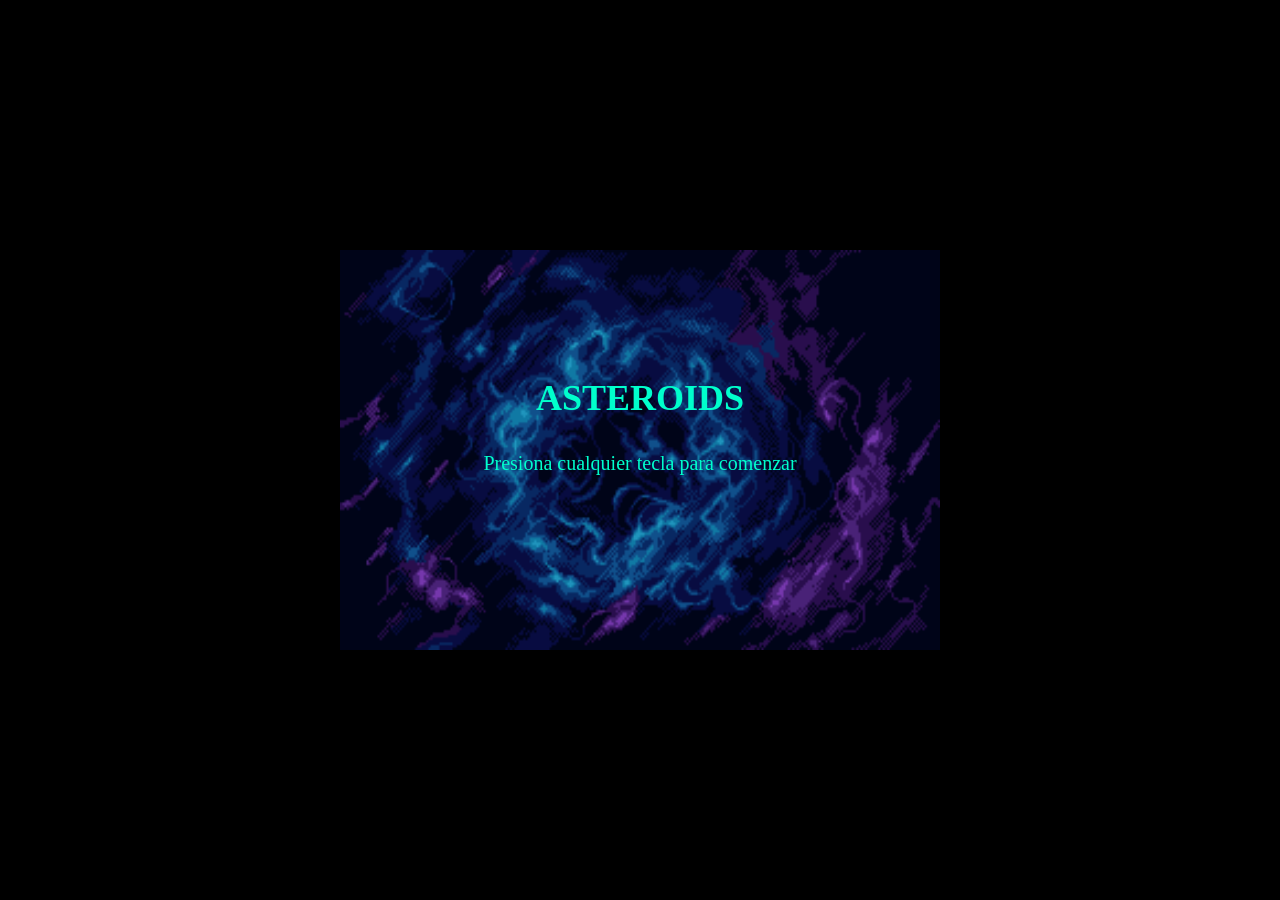
<file: index.html>
<!DOCTYPE html> 
<html lang="es">
<head>
  <meta charset="UTF-8" />
  <meta name="viewport" content="width=device-width, initial-scale=1.0" />
  <title>Asteroids</title>
  <link rel="stylesheet" href="Style.css" />
</head>
<body>
  <canvas id="Asteroids"></canvas>

  <script type="module" src="src/controllers/GameController.js"></script>
</body>
</html>
</file>
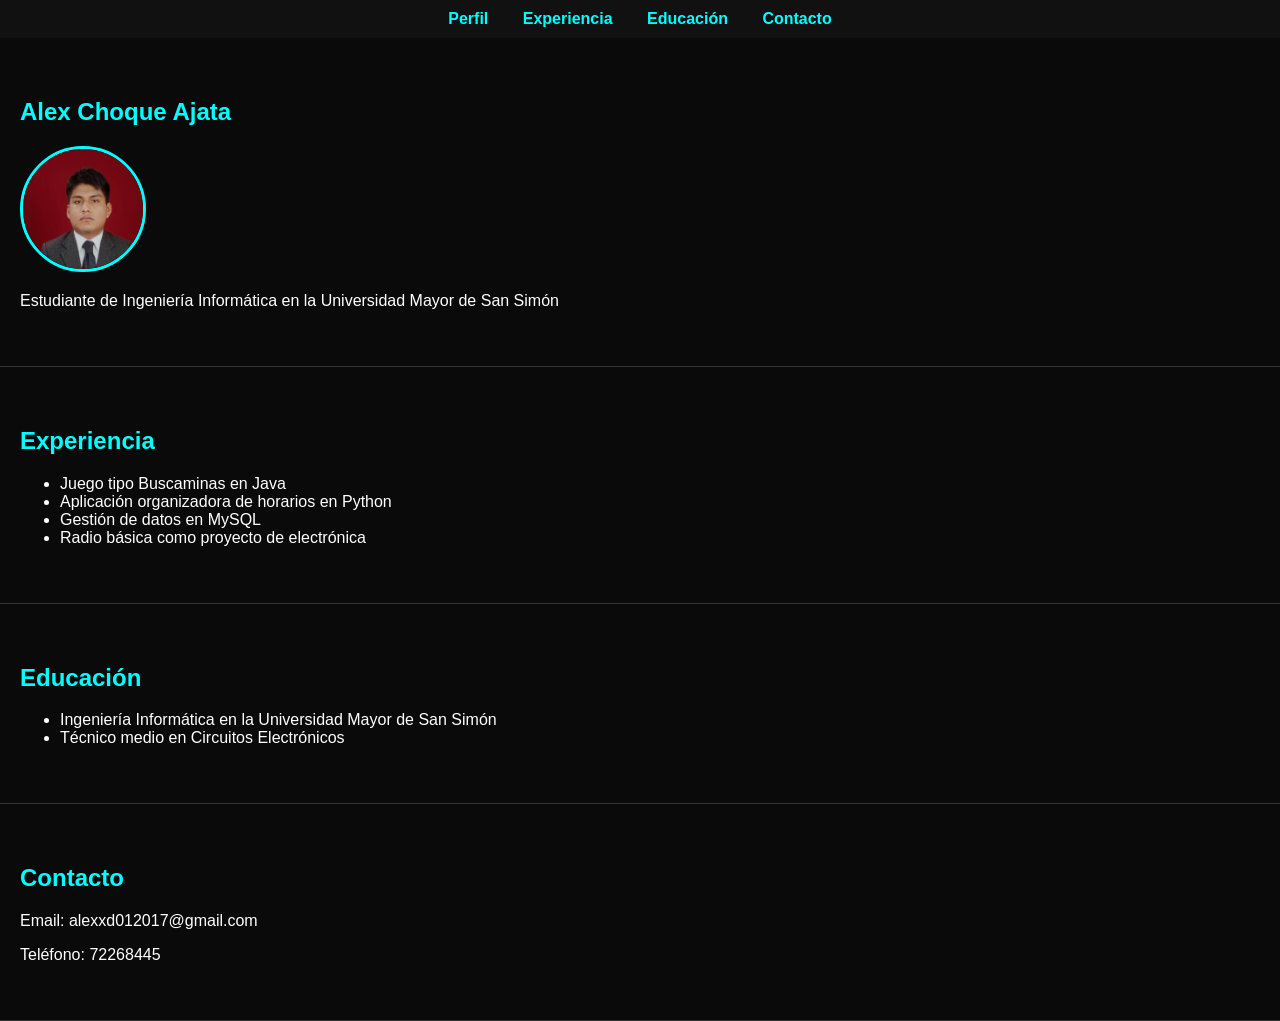
<file: docker-CV/cv1/index.html>
<!doctype html>
<html lang="es">
  <head>
    <meta charset="UTF-8" />
    <title>Mi curriculum vitae</title>
    <style>
      body {
        background-color: #0a0a0a;
        color: #fff;
        font-family: Arial, sans-serif;
        margin: 0;
        padding: 0;
      }

      nav {
        background-color: #111;
        text-align: center;
        padding: 10px;
      }

      nav a {
        color: #0ff;
        text-decoration: none;
        margin: 0 15px;
        font-weight: bold;
      }

      section {
        padding: 40px 20px;
        border-bottom: 1px solid #333;
      }

      h1, h2 {
        color: #0ff;
      }

      .perfil-foto {
        width: 120px;
        height: 120px;
        border-radius: 50%;
        border: 3px solid #0ff;
      }
    </style>
  </head>
  <body>
    <nav>
      <a href="#perfil">Perfil</a>
      <a href="#experiencia">Experiencia</a>
      <a href="#educacion">Educación</a>
      <a href="#contacto">Contacto</a>
    </nav>

    <section id="perfil">
      <h1>Alex Choque Ajata</h1>
      <img src="imagenes/foto.png" alt="Foto de Alex Choque Ajata" class="perfil-foto" />
      <p>Estudiante de Ingeniería Informática en la Universidad Mayor de San Simón</p>
    </section>

    <section id="experiencia">
      <h2>Experiencia</h2>
      <ul>
        <li>Juego tipo Buscaminas en Java</li>
        <li>Aplicación organizadora de horarios en Python</li>
        <li>Gestión de datos en MySQL</li>
        <li>Radio básica como proyecto de electrónica</li>
      </ul>
    </section>

    <section id="educacion">
      <h2>Educación</h2>
      <ul>
        <li>Ingeniería Informática en la Universidad Mayor de San Simón</li>
        <li>Técnico medio en Circuitos Electrónicos</li>
      </ul>
    </section>

    <section id="contacto">
      <h2>Contacto</h2>
      <p>Email: alexxd012017@gmail.com</p>
      <p>Teléfono: 72268445</p>
    </section>
  </body>
</html>
</file>
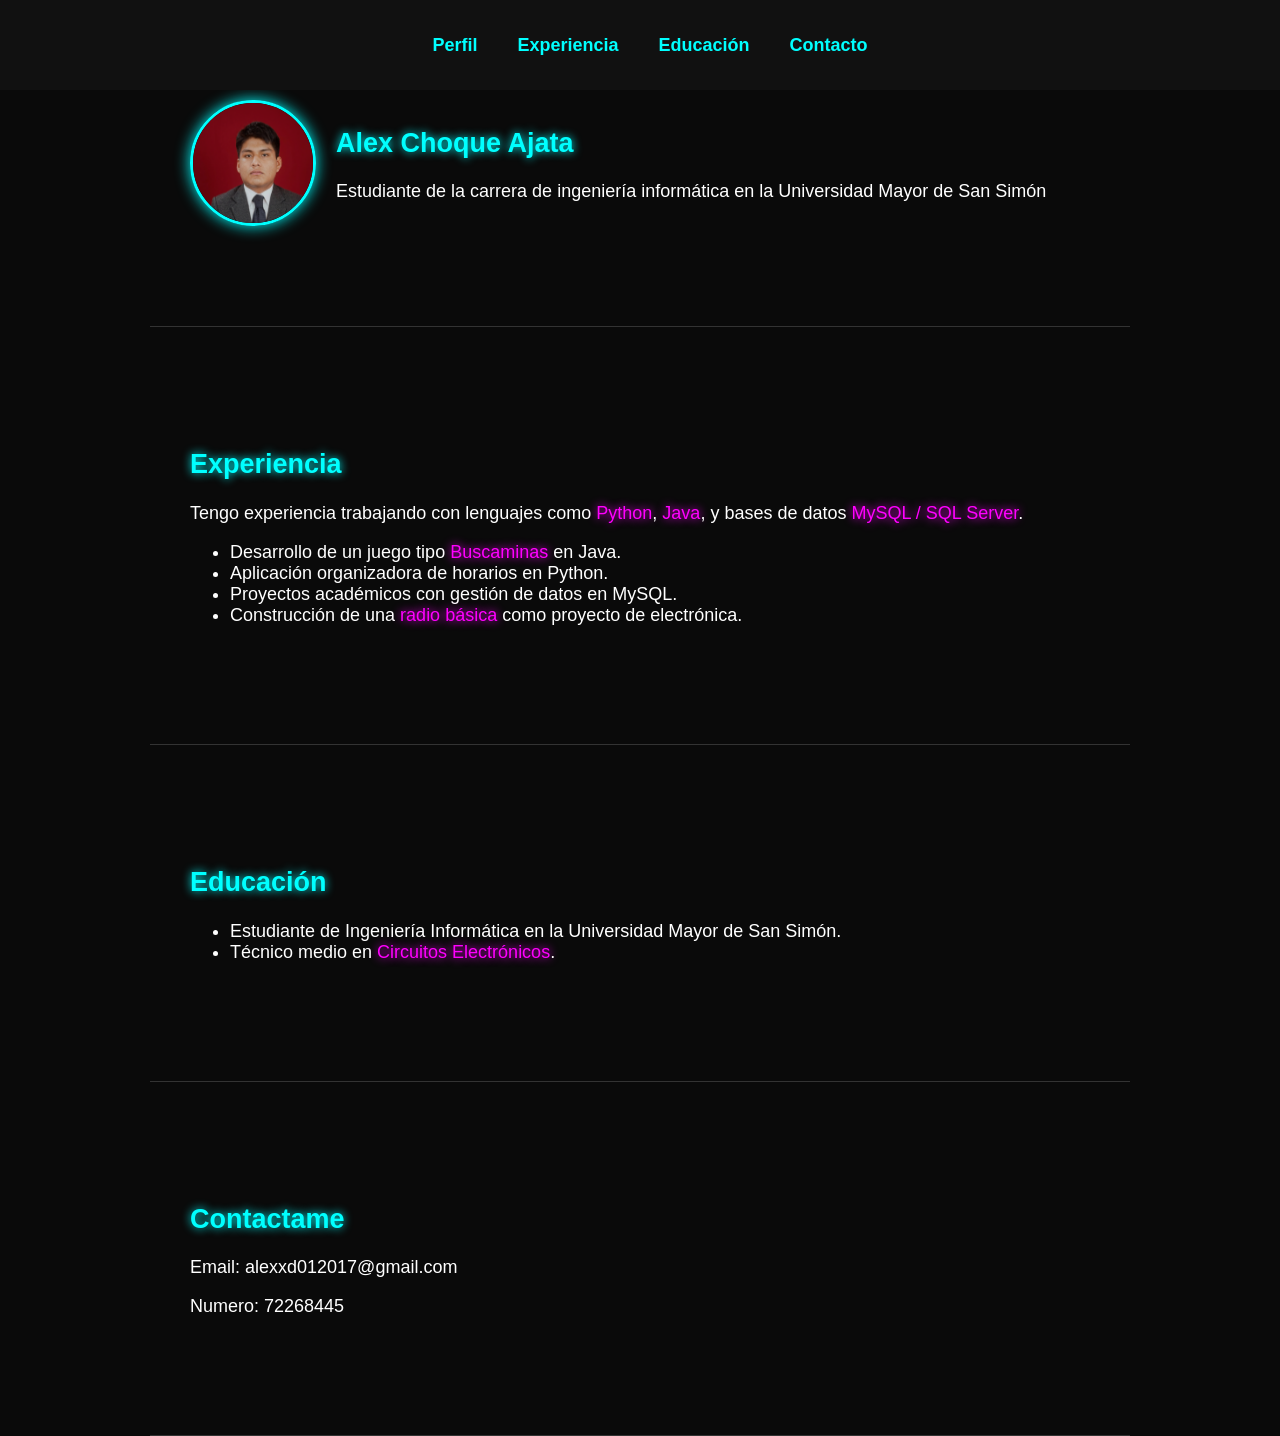
<file: docker-CV/cv2/index.html>
<!doctype html>
<html lang="es">
  <head>
    <meta charset="UTF-8" />
    <meta name="viewport" content="width=device-width, initial-scale=1.0" />
    <title>Mi curriculum vitae</title>
    <style>
      body {
        background-color: #0a0a0a;
        color: #fff;
        font-family: Arial, sans-serif;
        margin: 0;
        padding: 0;
      }

      nav {
        background-color: #111;
        display: flex;
        flex-direction: column;
        align-items: center;
        justify-content: center;
        padding: 15px 10px;
        position: fixed;
        top: 0;
        width: 100%;
        z-index: 1000;
      }

      nav a {
        color: #0ff;
        text-decoration: none;
        margin: 6px 0;
        font-weight: bold;
        transition: 0.3s;
      }

      nav a:hover {
        color: #f0f;
        text-shadow: 0 0 10px #f0f;
      }

      section {
        padding: 160px 20px 20px;
        margin-bottom: 20px;
        border-bottom: 1px solid #333;
      }

      h1,
      h2 {
        color: #0ff;
        text-shadow: 0 0 10px #0ff;
      }

      .highlight {
        color: #f0f;
        text-shadow: 0 0 10px #f0f;
      }

      .perfil-container {
        display: flex;
        align-items: center;
        gap: 20px;
      }

      .perfil-foto {
        width: 120px;
        height: 120px;
        border-radius: 50%;
        border: 3px solid #0ff;
        box-shadow: 0 0 15px #0ff;
      }

      @media (min-width: 768px) {
        nav {
          flex-direction: row;
          justify-content: center;
          height: 60px;
        }

        nav a {
          margin: 0 20px;
        }

        section {
          padding: 100px 40px;
        }
      }

      @media (min-width: 1024px) {
        body {
          font-size: 18px;
        }

        section {
          max-width: 900px;
          margin: auto;
        }
      }
    </style>
  </head>
  <body>
    <nav>
      <a href="#perfil">Perfil</a>
      <a href="#experiencia">Experiencia</a>
      <a href="#educacion">Educación</a>
      <a href="#contacto">Contacto</a>
    </nav>

    <section id="perfil">
      <div class="perfil-container">
        <img
          src="imagenes/foto.png"
          alt="Foto de Alex Choque Ajata"
          class="perfil-foto"
        />
        <div>
          <h1>Alex Choque Ajata</h1>
          <p>
            Estudiante de la carrera de ingeniería informática en la Universidad
            Mayor de San Simón
          </p>
        </div>
      </div>
    </section>

    <section id="experiencia">
      <h2>Experiencia</h2>
      <p>
        Tengo experiencia trabajando con lenguajes como
        <span class="highlight">Python</span>,
        <span class="highlight">Java</span>, y bases de datos
        <span class="highlight">MySQL / SQL Server</span>.
      </p>
      <ul>
        <li>
          Desarrollo de un juego tipo
          <span class="highlight">Buscaminas</span> en Java.
        </li>
        <li>Aplicación organizadora de horarios en Python.</li>
        <li>Proyectos académicos con gestión de datos en MySQL.</li>
        <li>
          Construcción de una <span class="highlight">radio básica</span> como
          proyecto de electrónica.
        </li>
      </ul>
    </section>

    <section id="educacion">
      <h2>Educación</h2>
      <ul>
        <li>
          Estudiante de Ingeniería Informática en la Universidad Mayor de San
          Simón.
        </li>
        <li>
          Técnico medio en
          <span class="highlight">Circuitos Electrónicos</span>.
        </li>
      </ul>
    </section>

    <section id="contacto">
      <h2>Contactame</h2>
      <p>Email: alexxd012017@gmail.com</p>
      <p>Numero: 72268445</p>
    </section>
  </body>
</html>
</file>
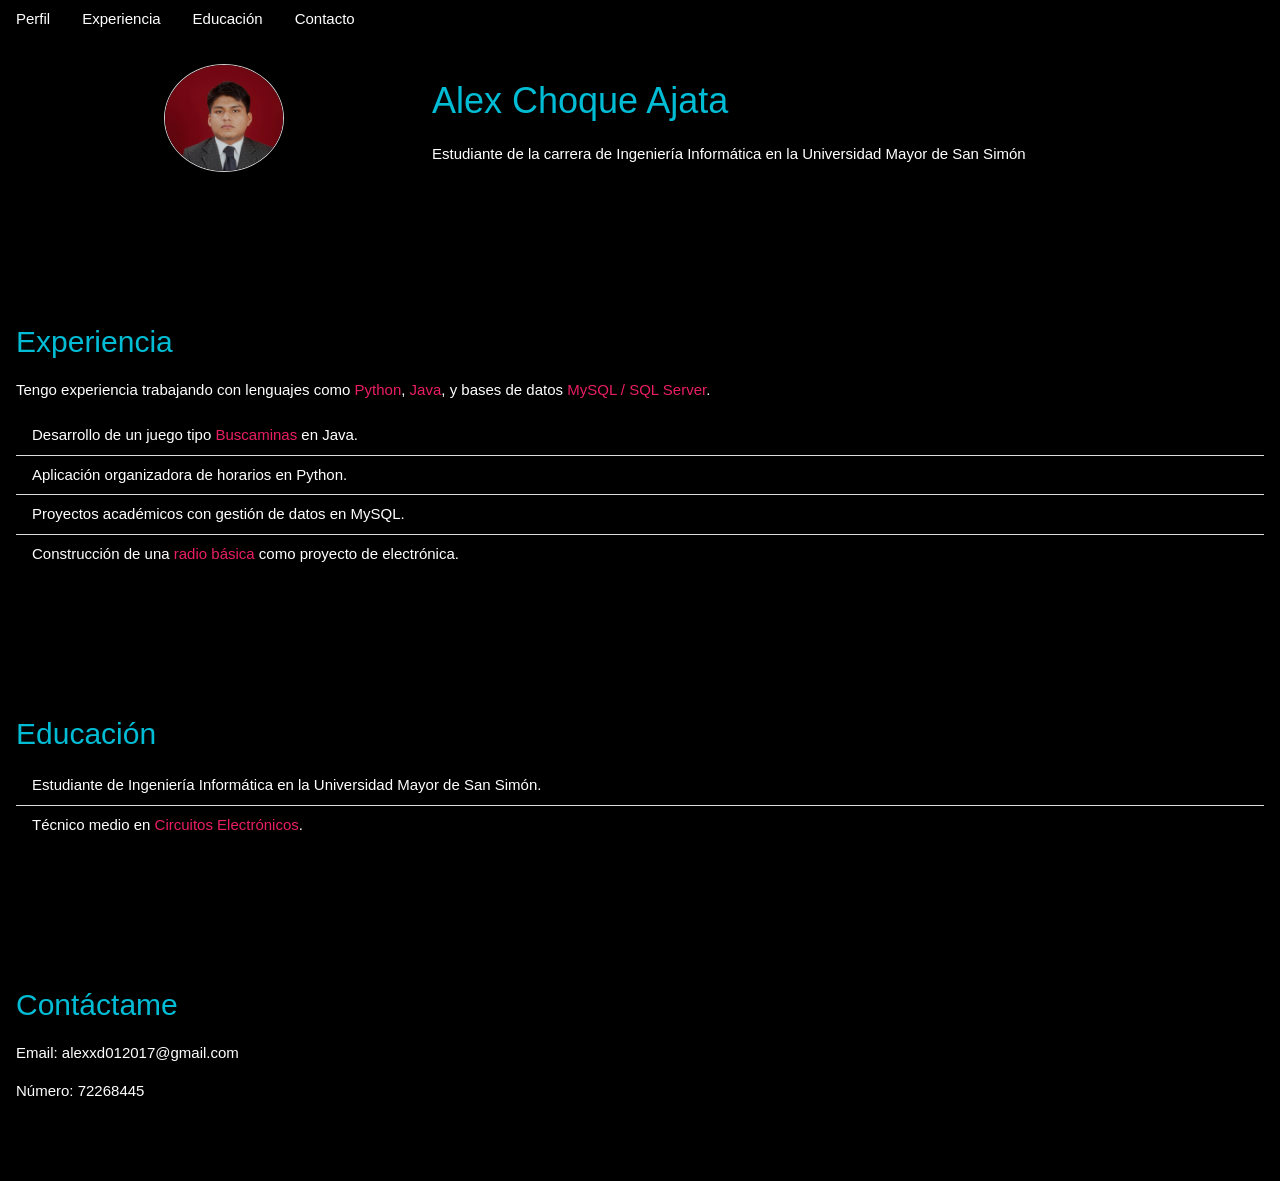
<file: docker-CV/cv3/index.html>
<!DOCTYPE html>
<html lang="es">
<head>
  <meta charset="UTF-8">
  <meta name="viewport" content="width=device-width, initial-scale=1.0">
  <title>Mi Curriculum Vitae</title>
  <link rel="stylesheet" href="https://www.w3schools.com/w3css/4/w3.css">
  <link rel="stylesheet" href="https://www.w3schools.com/lib/w3-theme-black.css">
</head>
<body class="w3-black w3-text-white">

  <nav class="w3-bar w3-theme w3-top w3-center">
    <a href="#perfil" class="w3-bar-item w3-button w3-hover-pink">Perfil</a>
    <a href="#experiencia" class="w3-bar-item w3-button w3-hover-pink">Experiencia</a>
    <a href="#educacion" class="w3-bar-item w3-button w3-hover-pink">Educación</a>
    <a href="#contacto" class="w3-bar-item w3-button w3-hover-pink">Contacto</a>
  </nav>

  <section id="perfil" class="w3-container w3-padding-64">
    <div class="w3-row">
      <div class="w3-col s12 m4 w3-center">
        <img src="imagenes/foto.png" alt="Foto de Alex Choque Ajata" 
            class="w3-circle w3-border w3-hover-shadow" style="width:120px">
      </div>
      <div class="w3-col s12 m8">
        <h1 class="w3-text-cyan">Alex Choque Ajata</h1>
        <p>Estudiante de la carrera de Ingeniería Informática en la Universidad Mayor de San Simón</p>
      </div>
    </div>
  </section>

  <section id="experiencia" class="w3-container w3-padding-64">
    <h2 class="w3-text-cyan">Experiencia</h2>
    <p>Tengo experiencia trabajando con lenguajes como 
      <span class="w3-text-pink">Python</span>, 
      <span class="w3-text-pink">Java</span>, y bases de datos 
      <span class="w3-text-pink">MySQL / SQL Server</span>.
    </p>
    <ul class="w3-ul w3-hoverable">
      <li>Desarrollo de un juego tipo <span class="w3-text-pink">Buscaminas</span> en Java.</li>
      <li>Aplicación organizadora de horarios en Python.</li>
      <li>Proyectos académicos con gestión de datos en MySQL.</li>
      <li>Construcción de una <span class="w3-text-pink">radio básica</span> como proyecto de electrónica.</li>
    </ul>
  </section>

  <section id="educacion" class="w3-container w3-padding-64">
    <h2 class="w3-text-cyan">Educación</h2>
    <ul class="w3-ul w3-hoverable">
      <li>Estudiante de Ingeniería Informática en la Universidad Mayor de San Simón.</li>
      <li>Técnico medio en <span class="w3-text-pink">Circuitos Electrónicos</span>.</li>
    </ul>
  </section>

  <section id="contacto" class="w3-container w3-padding-64">
    <h2 class="w3-text-cyan">Contáctame</h2>
    <p>Email: alexxd012017@gmail.com</p>
    <p>Número: 72268445</p>
  </section>

</body>
</html>
</file>
<file: Style.css>
* {
  margin: 0;
  padding: 0;
  box-sizing: border-box;
}

body {
  background-color: #000;
  display: flex;
  align-items: center;
  justify-content: center;
  height: 100vh;
}

#Asteroids {
  display: block;
}
</file>
